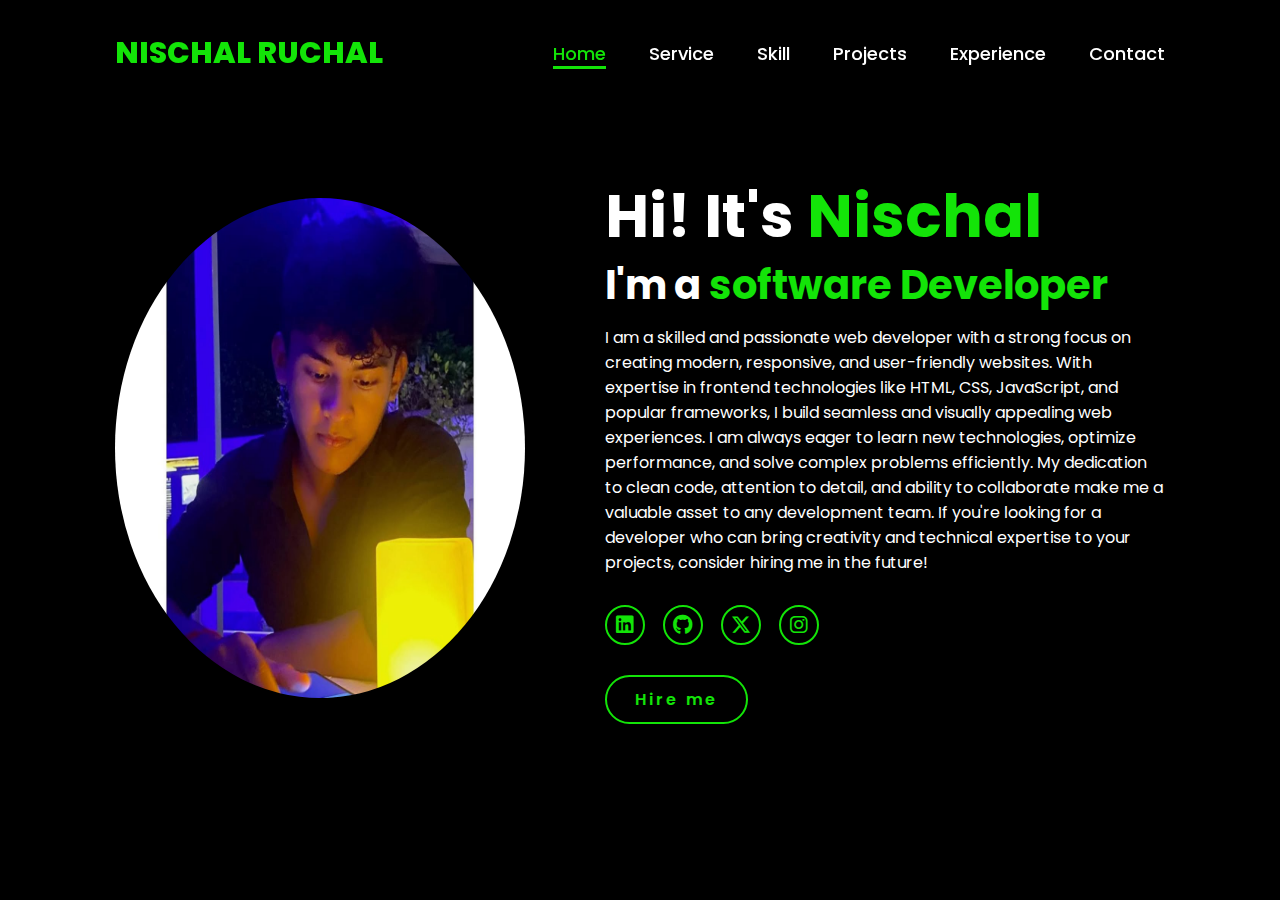
<file: My protfolio/index.html>
<!DOCTYPE html>
<html lang="en">

<head>
    <meta charset="UTF-8">
    <meta name="viewport" content="width=device-width, initial-scale=1.0">
    <link rel="stylesheet" href="https://cdnjs.cloudflare.com/ajax/libs/font-awesome/6.7.2/css/all.min.css">
    <title>Portfolio website</title>
    <link rel="stylesheet" href="for.css">
</head>

<body>
    <header>
        <a href="#" class="logo">NISCHAL RUCHAL</a>
        <nav>
            <a href="#" class="active">Home</a>
            <a href="#">Service</a>
            <a href="#">Skill</a>
            <a href="#">Projects</a>
            <a href="#">Experience</a>
            <a href="#">Contact</a>
        </nav>
    </header>
    <section class="home">
        <div class="home-img">
            <img width="230" height="500" src="nischal.jpg" alt="error">
        </div>
        <div class="home-content">
            <h1>Hi! It's <span>Nischal</span></h1>
            <h3 class="typing-text">I'm a <span></span></h3>
            <p>I am a skilled and passionate web developer with a strong focus on creating modern, responsive, and
                user-friendly websites. With expertise in frontend technologies like HTML, CSS, JavaScript, and popular
                frameworks, I build seamless and visually appealing web experiences. I am always eager to learn new
                technologies, optimize performance, and solve complex problems efficiently. My dedication to clean code,
                attention to detail, and ability to collaborate make me a valuable asset to any development team. If
                you're looking for a developer who can bring creativity and technical expertise to your projects,
                consider hiring me in the future!</p>
            <div class="social-icons">
                <a href="https://www.linkedin.com/in/nischal-ruchal-a12957351/"><i
                        class="fa-brands fa-linkedin"></i></a>
                <a href="#"><i class="fa-brands fa-github"></i></a>
                <a href="https://x.com/NischalRuchal"><i class="fa-brands fa-x-twitter"></i></a>
                <a href="https://www.instagram.com/nischal.malla.thakuri.100/"><i
                        class="fa-brands fa-instagram"></i></a>
            </div>
            <a href="#" class="btn">Hire me</a>
        </div>
    </section>
</body>

</html>
</file>
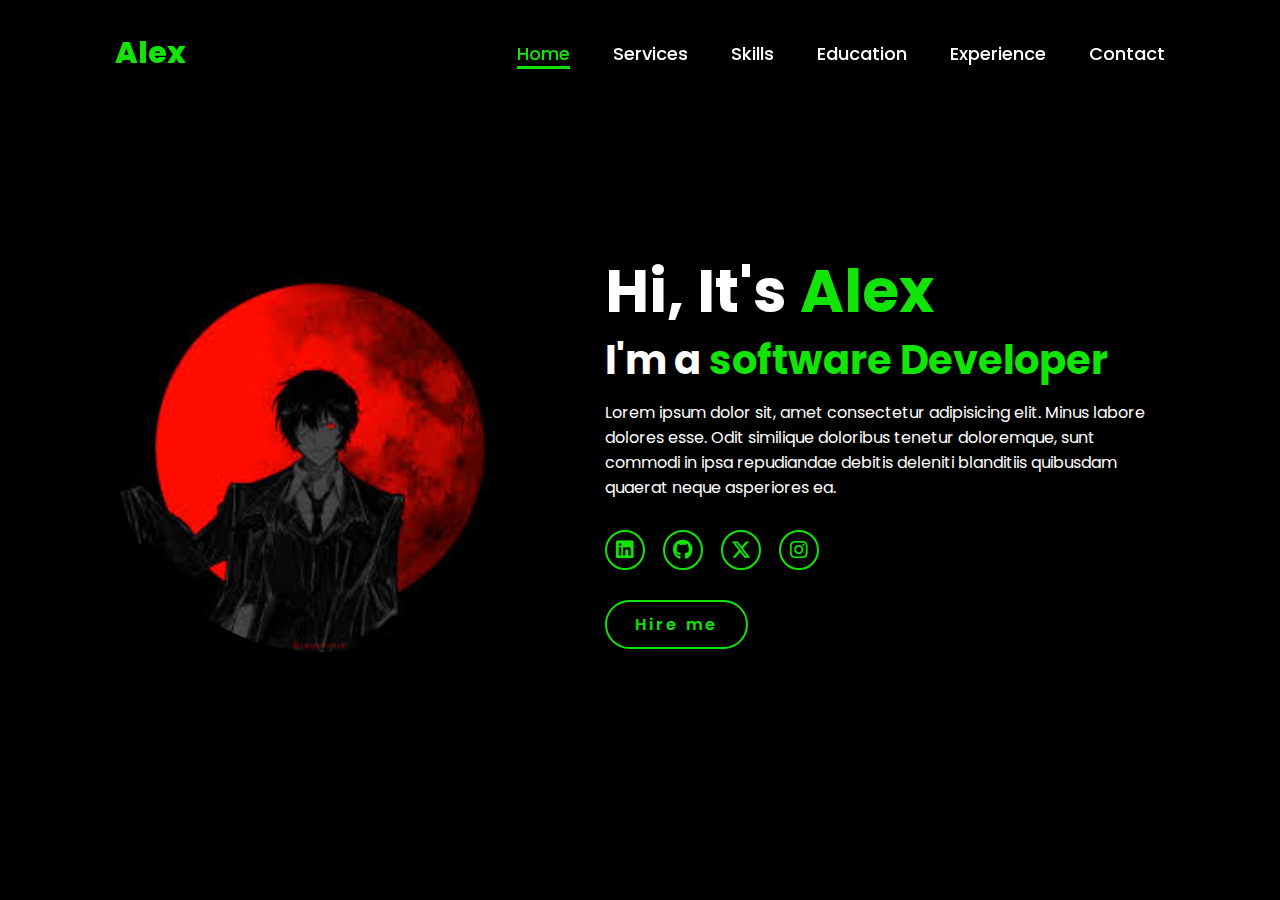
<file: My protfolio/for.html>
<!DOCTYPE html>
<html lang="en">
<head>
    <meta charset="UTF-8">
    <meta name="viewport" content="width=device-width, initial-scale=1.0">
    <link rel="stylesheet" href="https://cdnjs.cloudflare.com/ajax/libs/font-awesome/6.5.2/css/all.min.css">
    <link rel="stylesheet" href="for.css">
    <title>Nischal Ruchal</title>
</head>
<body>
    <header>
        <a href="#" class="logo">Alex</a>
        <nav>
            <a href="#" class="active"> Home</a>
            <a href="#" >Services</a>
            <a href="#" >Skills</a>
            <a href="#" >Education</a>
            <a href="#" >Experience</a>
            <a href="#" >Contact</a>
        </nav>
    </header>
    <section class="home">
        <div class="home-img">
            <img src="download.jpeg" alt="">
        </div>
        <div class="home-content">
            <h1>Hi, It's <span>Alex</span></h1>
            <h3 class="typing-text">I'm a <span></span></h3>
            <p>Lorem ipsum dolor sit, amet consectetur adipisicing elit. Minus labore dolores esse. Odit similique doloribus tenetur doloremque, sunt commodi in ipsa repudiandae debitis deleniti blanditiis quibusdam quaerat neque asperiores ea.</p>
            <div class="social-icons">
                <a href="#"><i class="fa-brands fa-linkedin"></i></a>
                <a href="#"><i class="fa-brands fa-github"></i></a>
                <a href="#"><i class="fa-brands fa-x-twitter"></i></a>
                <a href="#"><i class="fa-brands fa-instagram"></i></a>
            </div>
            <a href="#" class="btn">Hire me</a>
        </div>
    </section>
</body>
</html>
</file>
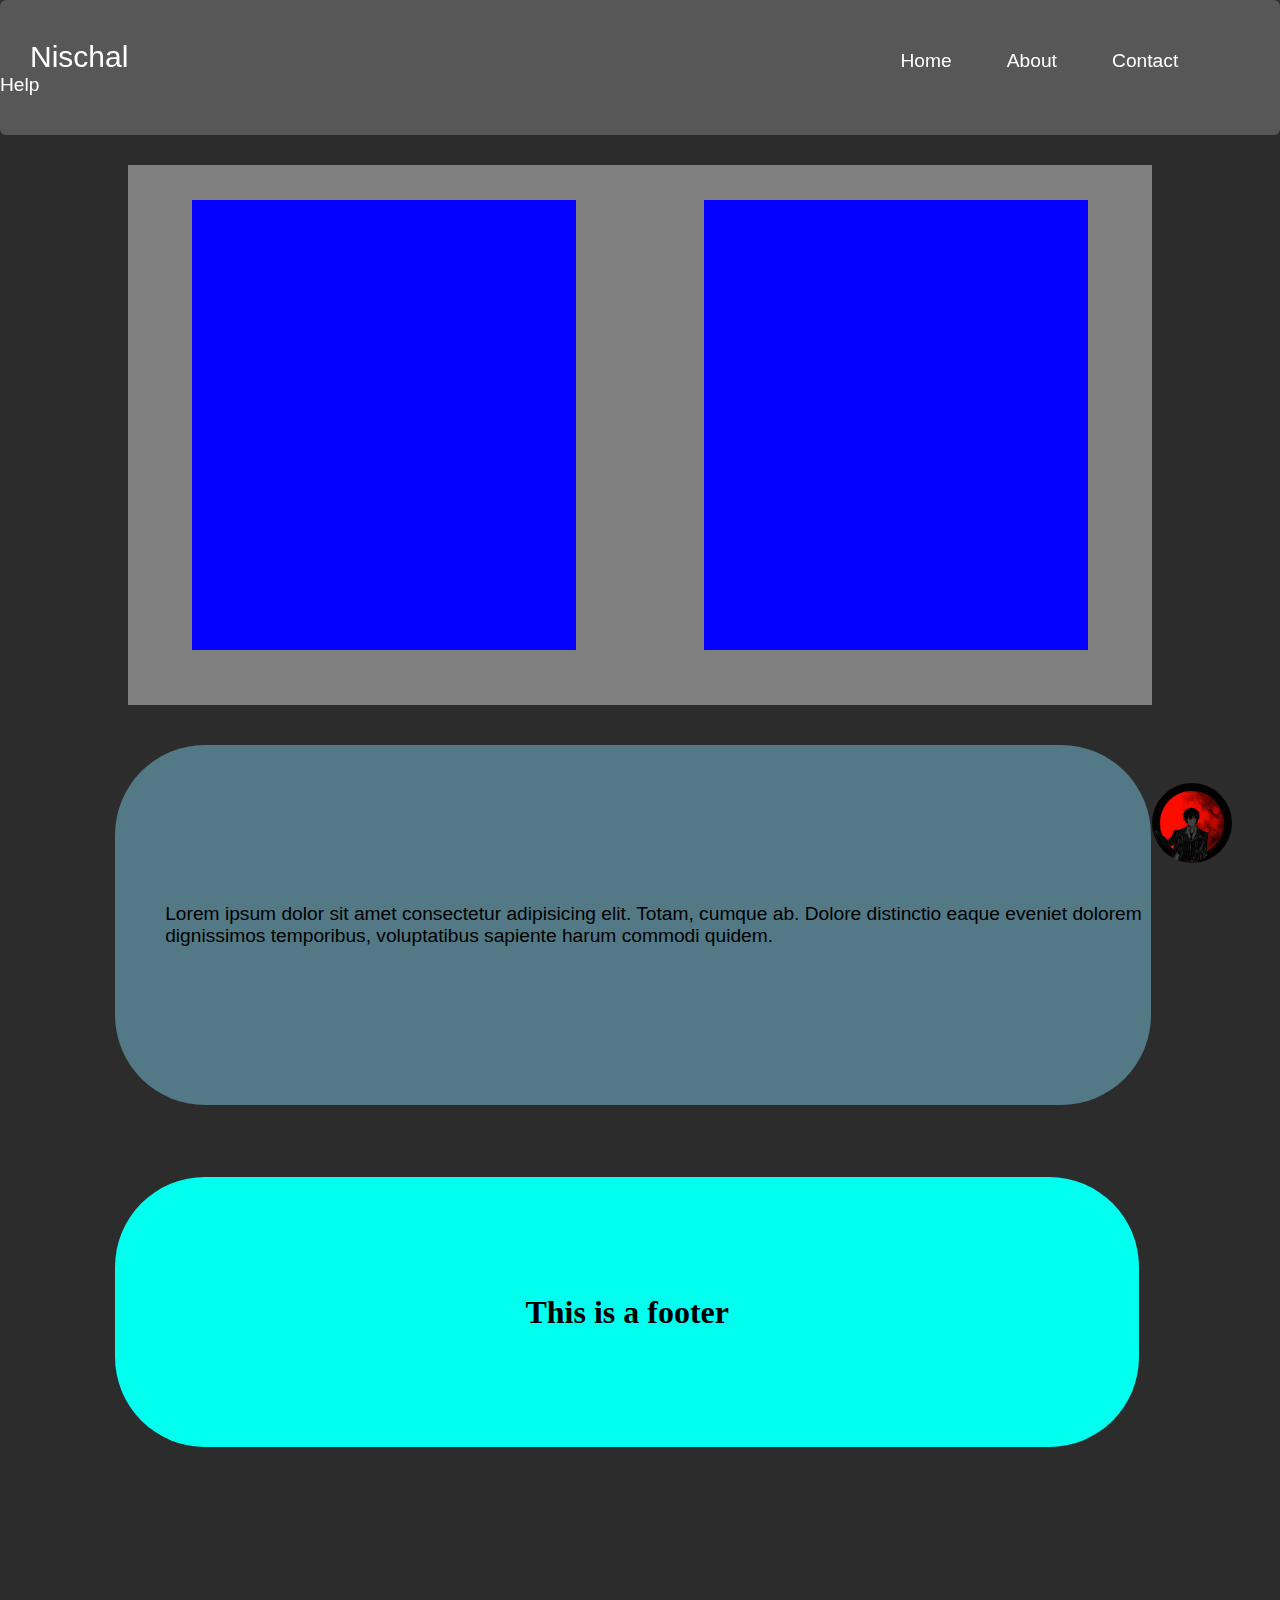
<file: My protfolio/trying.html>
<!DOCTYPE html>
<html lang="en">
<head>
    <meta charset="UTF-8">
    <meta name="viewport" content="width=device-width, initial-scale=1.0">
    <title>Nav Bar Making</title>
    <link rel="stylesheet" href="try.css">
</head>
<body>
    <header>
        <nav>
            <a href="/" class="a">Nischal</a>
            <a href="/" class="a">Home</a>
            <a href="/" class="a">About</a>
            <a href="/" class="a">Contact</a>
            <a href="/" class="a">Help</a>
        </nav>
    </header>
    <div class="ad">
        <img src="download.jpeg" alt="error" width="80" height="80">
    </div>
    <main>
        <div class="main">
            <div class="box1"></div>
            <div class="box2"></div>
        </div>
        <div class="para">
            Lorem ipsum dolor sit amet consectetur adipisicing elit. Totam, cumque ab. Dolore distinctio eaque eveniet dolorem dignissimos temporibus, voluptatibus sapiente harum commodi quidem.
        </div>
    </main>
    <footer>
        <h1>
            This is a footer
        </h1>
    </footer>
</body>
</html>
</file>
<file: My protfolio/for.css>
@import url('https://fonts.googleapis.com/css2?family=Poppins:wght@100;200;300;400;500;600&display=swap');
*{
    margin: 0;
    padding: 0;
    box-sizing: border-box;
    text-decoration: none;
    border: none;
    outline: none;
    font-family: 'Poppins', sans-serif;
}
:root{
    --color:rgb(19, 228, 8);
}
html{
    font-size: 62.5%;
}
body{
    width: 100%;
    height: 100vh;
    overflow-x: hidden;
    background-color: black;
    color: white;
}
header{
    margin-top: 20px;
    position: fixed;
    top: 0;
    left: 0;
    width: 100%;
    padding: 1rem 9%;
    background-color: transparent;
    filter: drop-shadow(10px);
    display: flex;
    justify-content: space-between;
    align-items: center;
    z-index: 100;
}
.logo{
    font-size: 3rem;
    color: var(--color);
    font-weight: 800;
    cursor: pointer;
    transition: 0.5s ease;
}
.logo:hover{
    text-shadow: 9px 8px 2px var(--color);
    transform: scale(1.1);
}
nav a{
    font-size: 1.8rem;
    color: white;
    margin-left: 4rem;
    font-weight: 500;
    transition: 0.3s ease;
    border-bottom: 3px solid transparent;
}
nav a:hover,
nav a.active{
    color: var(--color);
    border-bottom: 3px solid var(--color);
}
@media(max-width:995px){
    *{
        color: #c9ada1;
    }
    .home{
        background-color: #c9ada1;
    }
    nav{
        position: absolute;
        display: none;
        top: 0;
        right: 0;
        width: 40%;
        border-left: 3px solid var(--color);
        border-bottom: 3px solid var(--color);
        border-bottom-left-radius: 2rem;
        padding: 1rem solid;
        background-color: #161616;
        border-top: 0.1rem solid rgba(0,0,0,0.1);
    }
    nav.active{
        display: block;
    }
    nav a{
        display: block;
        font-size: 2rem;
        margin: 3rem 0;
    }
    nav a:hover,
    nav a.active{
        padding: 1rem;
        border-radius: 0.5rem;
        border-bottom: 0.5rem solid var(--color);
    }
}
section{
    min-height: 100vh;
    padding: 5rem 9% 5rem;
}
.home{
    display: flex;
    justify-content: center;
    align-items: center;
    gap: 8rem;
    background-color: black;
}
.home .home-content h1{
    font-size: 6rem;
    font-weight: 700;
    line-height: 1.3;
}
span{
    color: var(--color);
}
.home-content h3{
    font-size: 4rem;
    margin-bottom: 1rem;
    font-weight: 700;
}
.home-content p{
    font-size: 1.6rem;
}
.home-img{
    border-radius: 50%;
}
.home-img img{
    position: relative;
    width: 32vw;
    border-radius: 50%;
    box-shadow: 0 0 25px solid var(--color);
    cursor: pointer;
    transition: 0.2s linear;
}
.home-img img:hover{
    font-size: 1.8rem;
    font-weight: 500;
}
.social-icons a{
    display: inline-flex;
    justify-content: center;
    align-items: center;
    width: 4rem;
    height: 4rem;
    background-color: transparent;
    border: 0.2rem solid var(--color);
    font-size: 2rem;
    border-radius: 50%;
    margin: 3rem 1.5rem 3rem 0;
    transition: 0.3s ease;
    color: var(--color);
}
.social-icons a:hover{
    color: black;
    transform: scale(1.3) translateY(-5px);
    background-color: var(--color);
    box-shadow: 0  0 25px var(--color);
}
.btn{
    display: inline-block;
    padding: 1rem 2.8rem;
    background-color: black;
    border-radius: 4rem;
    font-size: 1.6rem;
    color: var(--color);
    letter-spacing: 0.3rem;
    font-weight: 600;
    border: 2px solid var(--color);
    transition: 0.3s ease;
    cursor: pointer;
}
.btn:hover{
    transform: scale3d(1.03);
    background-color: var(--color);
    color: black;
    box-shadow: 0 0 25px var(--color);
}
.typing-text{
    font-size: 34px;
    font-weight: 600;
    min-width: 280px;
}
.typing-text span{
    position: relative;
}
.typing-text span::before{
    content: "software Developer";
    color: var(--color);
    animation: words 20s infinite;
}
.typing-text span::after{
    content: "";
    background-color: black;
    position: absolute;
    width: calc(100% + 8px);
    height: 100%;
    border-left: 3px solid black;
    right: -8;
    animation: cursor 0.6s infinite;
}
@keyframes cursor{
    to{
        border-left: 3px solid var(--color);
    }
}
@keyframes words{
    0%, 20%{
        content: "Web Developer";
    }
    21%, 40%{
        content: "Developer";
    }
    41%, 60%{
        content: "Web Designer";
    }
    61%, 80%{
        content: "Youtuber";
    }
    81%, 100%{
        content: "Script Writer";
    }
}
@media (max-width: 1000px){
    .home{
        gap: 4rem;
    }
}
@media(max-width:995px){
    .home{
        flex-direction: column;
        margin: 5rem 4rem;
    }
    .home .home-content h3{
        font-size: 2.5rem;
    }
    .home-content h1{
        font-size: 5rem;
    }
    .home-img img{
        width: 70vw;
        margin-top: 4rem;
    }
}
</file>
<file: My protfolio/try.css>
* {
    margin: 0;
    padding: 0;
}

:root {
    --color: #2C2C2C;
}

body {
        min-height: 200vh;
    background-color: var(--color);
}
header{
    position: sticky;
    top: 0;
}
nav {
    width: 100%;
    height: 15vh;
    background-color: #575757;
    align-content: center;
    border-radius: 6px;
}

a {
    margin-right: 4vw;
    text-decoration: none;
    color: rgb(255, 255, 255);
    font-size: larger;
    font-family: 'Gill Sans', 'Gill Sans MT', Calibri, 'Trebuchet MS', sans-serif;
    transition: 0.2s;
}

a:first-child {
    margin-left: 30px;
    font-size: 30px;
    margin-right: 60vw;
}
a:hover{
    border-bottom: 2px solid white;
}

.main {
    margin-top: 30px;
    margin-left: 10vw;
    width: 80vw;
    height: 60vh;
    background-color: gray;
    display: flex;
    justify-content: space-around;
    
}

.box1 {
    margin-top: 35px;
    width: 30vw;
    height: 50vh;
    background-color: rgb(4, 0, 255);
}

.box2 {
    margin-top: 35px;
    width: 30vw;
    height: 50vh;
    background-color: rgb(4, 0, 255);
}

.ad img {
    position: fixed;
    border-radius: 50%;
    margin-left: 90vw;
    margin-top: 72vh;
}

.para {
    margin-top: 40px;
    margin-left: 9vw;
    width: 77vw;
    height: 40vh;
    background-color: rgba(135, 227, 255, 0.423);
    border-radius: 90px;
    align-content: center;
    font-family: Arial, Helvetica, sans-serif;
    font-size: larger;
    padding-left: 50px;
}

footer {
    width: 80vw;
    height: 30vh;
    background-color: rgb(0, 255, 238);
    text-align-last: center;
    margin-top: 8vh;
    margin-left: 9vw;
    border-radius: 90px;
    place-content: center;
}
</file>
